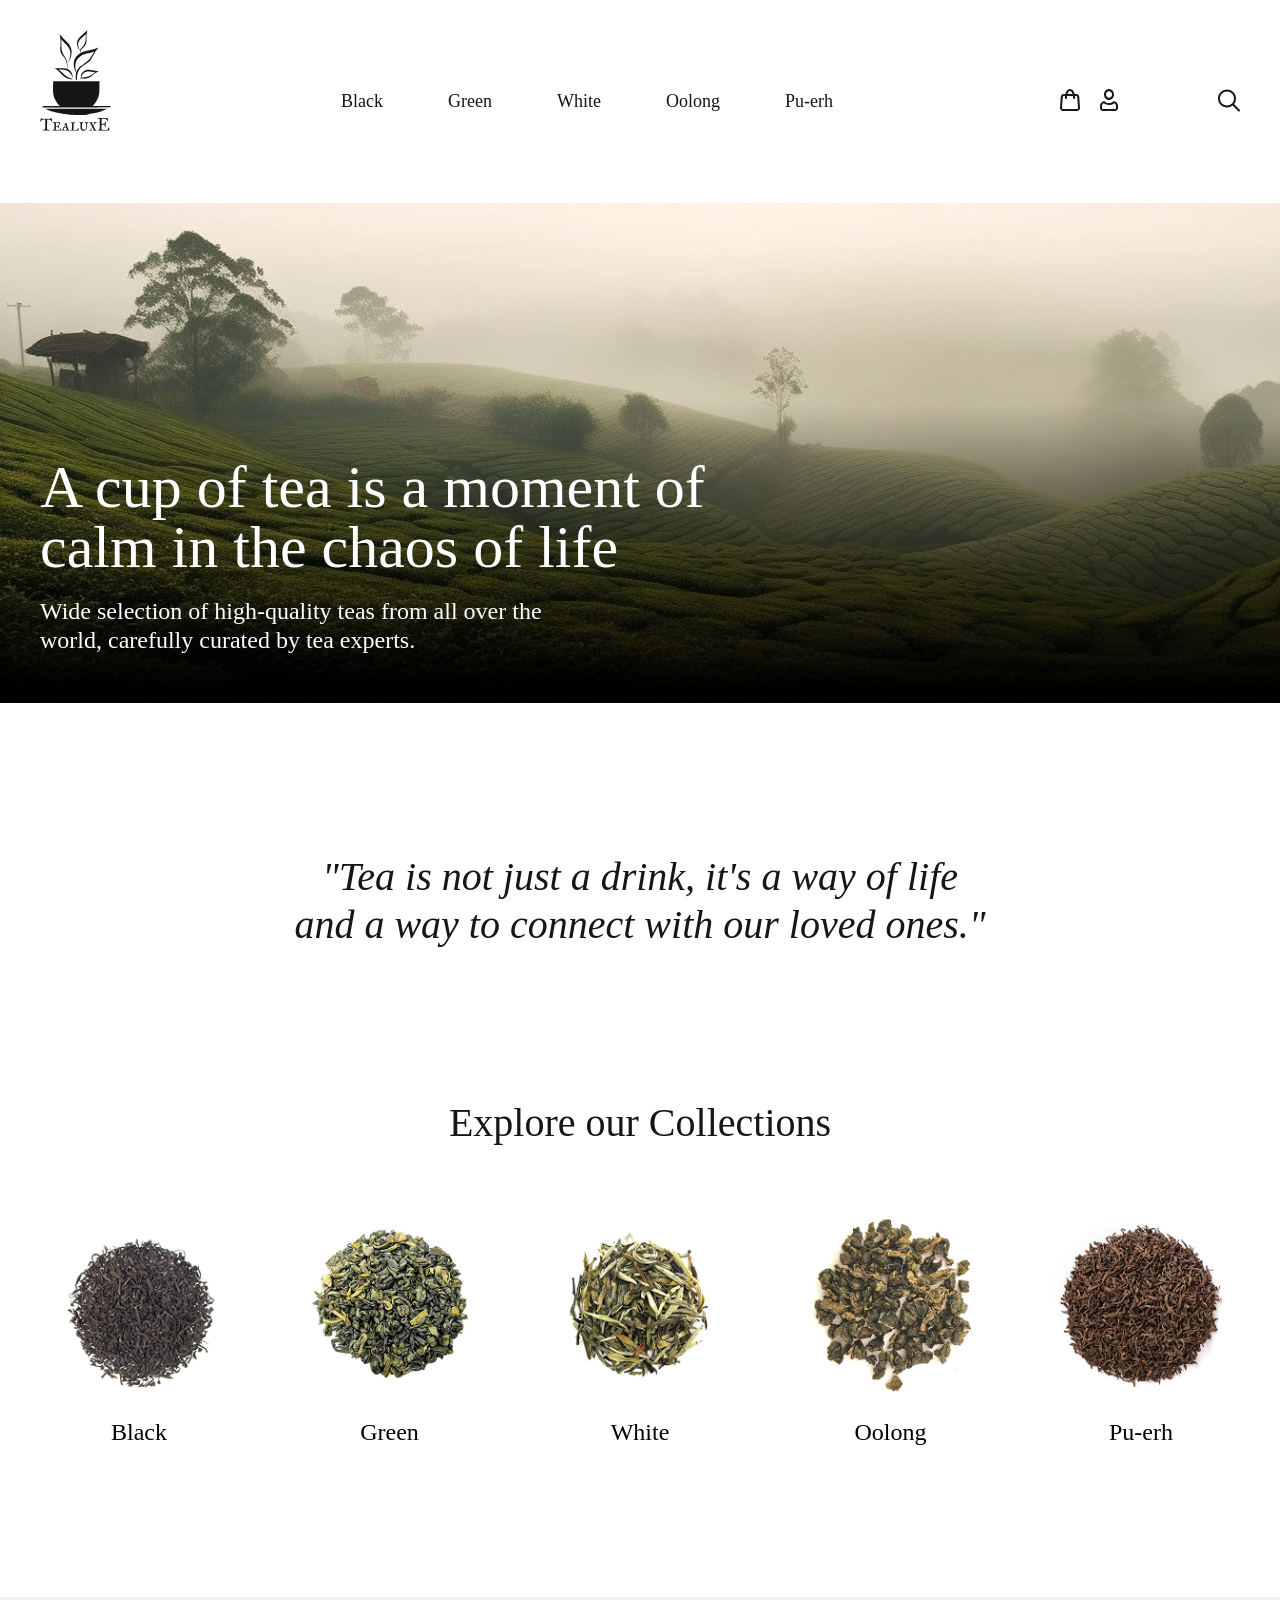
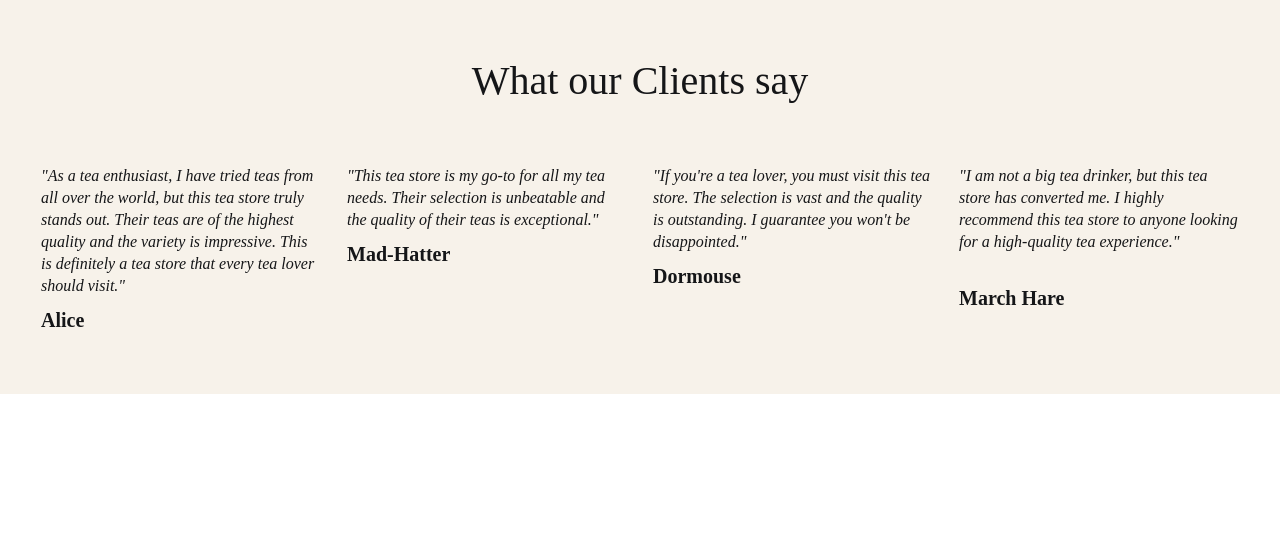
<file: index.html>
<!DOCTYPE html>
<html lang="en">
  <head>
    <meta charset="UTF-8" />
    <meta name="viewport" content="width=device-width, initial-scale=1.0" />
    <link rel="preconnect" href="https://fonts.googleapis.com" />
    <link rel="preconnect" href="https://fonts.gstatic.com" crossorigin />
    <link
      href="https://fonts.googleapis.com/css2?family=IBM+Plex+Sans:ital,wght@0,100..700;1,100..700&display=swap"
      rel="stylesheet"
    />
    <link rel="stylesheet" href="assets/css/main.css" />
    <link rel="stylesheet" href="assets/css/reset.css" />
    <title>Tea shop</title>
  </head>
  <body>
    <header class="header">
      <div class="container">
        <div class="header-content">
          <a href="#!" class="logo">
            <img src="assets/img/logo.svg" alt="Logo" />
          </a>
          <nav class="menu">
            <button class="menu-button">
              <span></span>
              <span></span>
              <span></span>
              <span></span>
            </button>
            <ul class="menu-list">
              <li class="menu-close">
                <button class="menu-close-btn">
                  <img src="assets/img/close.svg" alt="Close" />
                </button>
              </li>
              <li class="menu-item">
                <a href="#!">Black</a>
              </li>
              <li class="menu-item">
                <a href="#!">Green</a>
              </li>
              <li class="menu-item">
                <a href="#!">White</a>
              </li>
              <li class="menu-item">
                <a href="#!">Oolong</a>
              </li>
              <li class="menu-item">
                <a href="#!">Pu-erh</a>
              </li>
              <li class="mobile-nav">
                <ul class="mobile-menu">
                  <li class="mobile-menu-item">
                    <a href="#!" class="mobile-menu-link"> Contact Us </a>
                  </li>
                  <li class="mobile-menu-item">
                    <a href="#!" class="mobile-menu-link"> Our Blog</a>
                  </li>
                  <li class="mobile-menu-item">
                    <a href="#!" class="mobile-menu-link">
                      Shipping and Delivery</a
                    >
                  </li>
                </ul>
                <ul class="mobile-actions">
                  <li class="mobile-actions-item">
                    <a href="#!" class="mobile-actions-link">
                      <img src="assets/img/cart.svg" alt="Cart" />
                    </a>
                  </li>
                  <li class="mobile-actions-item">
                    <a href="#!" class="mobile-actions-link">
                      <img src="assets/img/profile.svg" alt="Profile" />
                    </a>
                  </li>
                  <li class="mobile-actions-item">
                    <a href="#!" class="mobile-actions-link">
                      <img src="assets/img/icon.svg" alt="search" />
                    </a>
                  </li>
                </ul>
              </li>
            </ul>
          </nav>
          <ul class="user-actions">
            <li class="user-actions-item">
              <a href="#!" class="user-actions-link">
                <img src="assets/img/cart.svg" alt="Cart" />
              </a>
            </li>
            <li class="user-actions-item">
              <a href="#!" class="user-actions-link">
                <img src="assets/img/profile.svg" alt="Profile" />
              </a>
            </li>
            <li class="user-actions-item user-action-item-search">
              <a href="#!" class="user-actions-link">
                <img src="assets/img/icon.svg" alt="search" />
              </a>
            </li>
          </ul>
        </div>
      </div>
    </header>
    <main class="main">
      <section class="first">
        <div class="container">
          <div class="main-content">
            <h1 class="top-title">
              A cup of tea is a moment of calm in the chaos of life
            </h1>
            <p class="top-text">
              Wide selection of high-quality teas from all over the world,
              carefully curated by tea experts.
            </p>
          </div>
        </div>
      </section>
      <blockquote class="blockqoute">
        <p class="blockqoute-text">
          "Tea is not just a drink, it's a way of life and a way to connect with
          our loved ones."
        </p>
      </blockquote>
      <section class="assortiment">
        <div class="container">
          <h3 class="assortiment-title">Explore our Collections</h3>
          <ul class="assortiment-content">
            <li class="assortiment-item">
              <img src="assets/img/black.png" alt="" class="assortiment-img" />
              <p class="assortiment-item-title">Black</p>
            </li>
            <li class="assortiment-item">
              <img src="assets/img/green.png" alt="" class="assortiment-img" />
              <p class="assortiment-item-title">Green</p>
            </li>
            <li class="assortiment-item">
              <img src="assets/img/white.png" alt="" class="assortiment-img" />
              <p class="assortiment-item-title">White</p>
            </li>
            <li class="assortiment-item">
              <img src="assets/img/oolong.png" alt="" class="assortiment-img" />
              <p class="assortiment-item-title">Oolong</p>
            </li>
            <li class="assortiment-item">
              <img src="assets/img/puerh.png" alt="" class="assortiment-img" />
              <p class="assortiment-item-title">Pu-erh</p>
            </li>
          </ul>
        </div>
      </section>
      <section class="feedback">
        <div class="container">
          <h3 class="feedback-title">What our Clients say</h3>
          <ul class="feedback-content">
            <li class="feedback-item">
              <p class="feedback-text">
                "As a tea enthusiast, I have tried teas from all over the world,
                but this tea store truly stands out. Their teas are of the
                highest quality and the variety is impressive. This is
                definitely a tea store that every tea lover should visit."
              </p>
              <p class="feedback-author">Alice</p>
            </li>
            <li class="feedback-item">
              <p class="feedback-text">
                "This tea store is my go-to for all my tea needs. Their
                selection is unbeatable and the quality of their teas is
                exceptional."
              </p>
              <p class="feedback-author">Mad-Hatter</p>
            </li>
            <li class="feedback-item">
              <p class="feedback-text">
                "If you're a tea lover, you must visit this tea store. The
                selection is vast and the quality is outstanding. I guarantee
                you won't be disappointed."
              </p>
              <p class="feedback-author">Dormouse</p>
            </li>
            <li class="feedback-item">
              <p class="feedback-text">
                "I am not a big tea drinker, but this tea store has converted
                me. I highly recommend this tea store to anyone looking for a
                high-quality tea experience."
              </p>
              <p class="feedback-author">March Hare</p>
            </li>
          </ul>
        </div>
      </section>
    </main>
    <script src="js/main.js"></script>
  </body>
</html>
</file>
<file: assets/css/main.css>
body {
  font-family: "IBM Plex Sans", sans-serif;
}

html {
  box-sizing: border-box;
}

*,
*::after,
*::before {
  box-sizing: inherit;
}

a {
  text-decoration: none;
}

.mobile-nav {
  display: none;
}

.menu-close {
  display: none;
}

.container {
  max-width: 1240px;
  margin: 0 auto;
  padding-left: 20px;
  padding-right: 20px;
}

.header {
  margin-top: 30px;
  margin-bottom: 30px;
}

.header-content {
  display: flex;
  justify-content: space-between;
  align-items: center;

  min-height: 140px;
}

.logo {
  margin-bottom: 35px;
}

.menu-button {
  display: flex;
  flex-direction: column;
  justify-content: space-between;
  display: none;
  width: 40px;
  height: 18px;
}

.menu-button span {
  background-color: #000;
  width: 100%;
  height: 2px;
}

/* .feedback-item.feedback-item-hide {
    display: none;
}*/

.menu-list {
  display: flex;
  align-items: center;
  gap: 0 65px;
}

.user-actions {
  display: flex;
  align-items: center;
  gap: 0 20px;
}

.user-action-item-search {
  margin-left: 80px;
}

.menu-item a {
  font-weight: 400;
  font-size: 18px;
  line-height: 25px;

  color: #151618;

  transition: 0.2s;
}

.menu-item a:hover {
  text-decoration: underline;
  opacity: 0.7;
  font-size: 20px;
}

.first {
  background-image: url(../img/back.jpg);
  background-repeat: no-repeat;
  background-position: bottom left;
  background-size: cover;
}

.main-content {
  min-height: 500px;
  display: flex;
  flex-direction: column;
  justify-content: flex-end;
}

.top-title {
  font-weight: 400;
  font-size: 60px;
  line-height: 100%;

  color: #ffffff;

  margin-bottom: 20px;
  max-width: 780px;
}

.top-text {
  font-weight: 400;
  font-size: 24px;
  line-height: 29px;

  color: #ffffff;

  margin-bottom: 48px;
  max-width: 560px;
}

.blockqoute-text {
  font-family: "Cormorant";
  font-style: italic;
  font-weight: 300;
  font-size: 40px;
  line-height: 48px;
  text-align: center;

  color: #151618;

  margin: 150px auto;
  max-width: 704px;
}

.assortiment {
  margin-bottom: 150px;
}

.assortiment-title {
  margin-bottom: 60px;
  text-align: center;

  font-style: normal;
  font-weight: 400;
  font-size: 40px;
  line-height: 48px;

  color: #151618;
}

.assortiment-content {
  display: flex;
  align-items: center;
  justify-content: space-between;
  gap: 0 40px;
}

.assortiment-img {
  max-width: 208px;
  max-height: 208px;
  width: 100%;

  padding-bottom: 10px;
}

.assortiment-item-title {
  text-align: center;
  font-style: normal;
  font-weight: 400;
  font-size: 24px;
  line-height: 29px;
}

.feedback {
  margin-bottom: 150px;

  background: #f7f2ea;
}

.feedback-title {
  text-align: center;
  padding-top: 60px;
  padding-bottom: 60px;

  font-style: normal;
  font-weight: 400;
  font-size: 40px;
  line-height: 48px;

  color: #151618;
}

.feedback-content {
    display: flex;
    justify-content: center;
    flex-wrap: wrap;

    padding-bottom: 60px;
    gap: 0 26px;
}

.feedback-text {
    margin-bottom: 10px;
}

.feedback-item:nth-child(1) .feedback-text {
width: 280px;
height: 132px;

font-style: italic;
font-weight: 300;
font-size: 16px;
line-height: 22px;

color: #151618;
}

.feedback-item:nth-child(2) .feedback-text {
width: 280px;
height: 66px;

font-style: italic;
font-weight: 300;
font-size: 16px;
line-height: 22px;

color: #151618;
}

.feedback-item:nth-child(3) .feedback-text {
width: 280px;
height: 88px;

font-style: italic;
font-weight: 300;
font-size: 16px;
line-height: 22px;

color: #151618;
}

.feedback-item:nth-child(4) .feedback-text {
width: 280px;
height: 110px;

font-style: italic;
font-weight: 300;
font-size: 16px;
line-height: 22px;

color: #151618;
}

.feedback-author {
font-style: normal;
font-weight: 600;
font-size: 20px;
line-height: 27px;

color: #151618;
}

@media (max-width: 1000px) {
  .user-action-item-search {
    margin-left: 30px;
  }

  .menu {
    margin-right: auto;
  }

  .menu-list {
    margin-left: 60px;
  }

  .logo {
    margin-bottom: 0;
  }

  .header-content {
    min-height: auto;
  }

  .blockqoute-text {
    margin-top: 120px;
    margin-bottom: 150px;
  }

  .assortiment {
    margin-bottom: 120px;
  }

  .assortiment-content {
    gap: 0;
  }

  .feedback {
    margin-bottom: 120px;
  }

  .feedback-item:last-child {
    display: none;
  }
}

@media (max-width: 860px) {
  .menu-list {
    transform: translateY(-100%);
    position: absolute;
    top: 0;
    left: 0;
    right: 0;
    width: 460px;
    margin: 0 auto;
    background-color: white;
    display: block;
    text-align: center;
    padding-top: 60px;
    transition: transform 0.7s ease;
  }

  .menu-list.menu-list-open {
    transform: translateY(-0%);
  }

  .menu-item {
    margin-bottom: 30px;
    font-size: 24px;
    font-weight: 400;
  }

  .menu-item:hover {
    font-size: 26px;
    text-decoration: underline;
  }

  .menu-close-btn {
    position: absolute;
    top: 20px;
    right: 20px;
  }

  .mobile-menu {
    margin-top: 60px;
    padding-top: 60px;
    margin: 0 30px;
    border-top: 2px solid #f7f2ea;
  }

  .mobile-actions {
    background-color: #f7f2ea;
    height: 60px;
    padding: 0 80px;
    display: flex;
    align-items: center;
    justify-content: space-between;
  }

  .menu-button {
    display: flex;
  }

  .mobile-menu-item {
    margin-bottom: 35px;
  }

  .mobile-nav,
  .menu-close {
    display: block;
  }

  .menu {
    order: -1;
    margin-right: 0;
  }

  .logo {
    margin-left: auto;
    margin-right: 154px;
  }
}

@media (max-width: 768px) {
  .header-content {
    padding-left: 64px;
    padding-right: 64px;
  }

  .blockqoute-text {
    max-width: 640px;
  }

  .assortiment {
    margin-bottom: 120px;
  }

  .assortiment-content {
    flex-wrap: wrap;
    justify-content: center;
  }

  .feedback-item:nth-child(1) {
    margin-bottom: 10px;
  }

  .feedback-item:last-child {
    display: block;
  }

  .feedback-content {
    flex-wrap: wrap;
    gap: 30px 76px;
  }
}

@media (max-width: 680px) {
  .container {
    padding-left: 10px;
    padding-right: 10px;
  }

  .header-content {
    padding-left: 0;
    padding-right: 0;
  }

  .top-title {
    font-size: 40px;
  }

  .blockqoute-text {
    font-size: 16px;
    max-width: 376px;
    margin-top: 60px;
    margin-bottom: 60px;
  }
}

@media (max-width: 480px) {
  .logo {
    margin-right: 80px;
  }

  .logo img {
    width: 40px;
  }

  .menu-list {
    width: 360px;
  }

  .assortiment {
    margin-bottom: 60px;
  }

  .feedback-title {
    padding-bottom: 50px;
    padding-top: 50px;
  }

  .feedback-content {
    display: grid;
    grid-template-columns: 1fr 1fr;
    gap: 30px 20px;

    padding-bottom: 50px;
  }

  .feedback-item {
    flex-basis: 220px;
  }
}

@media (max-width: 360px) {
  .logo {
    margin-right: 50px;
  }

  .user-action-item-search {
    margin-left: 0;
  }

  .header-content {
    padding: 10px 0;
  }

  .top-title {
    font-size: 24px;
    margin-bottom: 10px;
  }

  .top-text {
    font-size: 13px;
    margin-bottom: 30px;
  }

  .main-content {
    min-height: 367px;
  }

  .blockqoute-text {
    max-width: 340px;
    margin-top: 70px;
    margin-bottom: 80px;
  }

  .assortiment {
    margin-bottom: 80px;
  }

  .assortiment-img {
    max-width: 170px;
  }

  .feedback-content {
    align-items:center;
    grid-template-columns: 1fr;
  }

  .feedback-item:nth-child(3) {
    display: none;
  }

  .feedback-item:nth-child(4) {
    display: none;
  }
}
</file>
